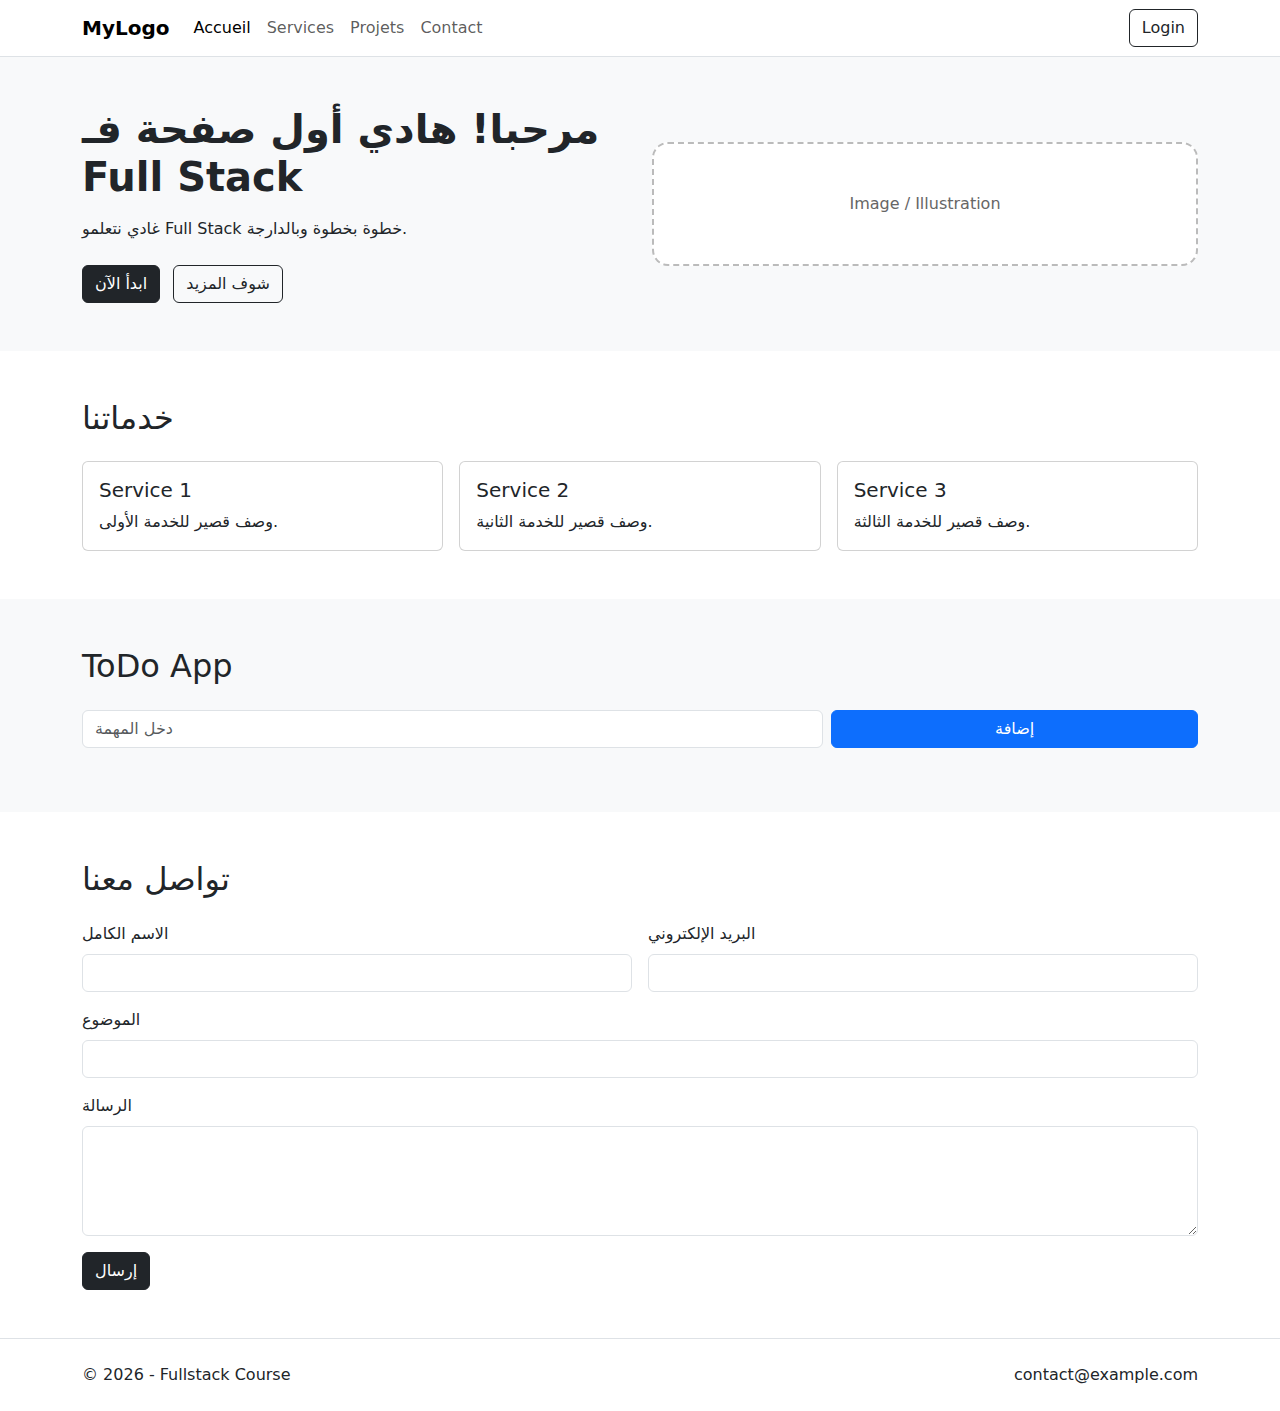
<file: index.html>
<!DOCTYPE html>
<html lang="fr">
<head>
  <meta charset="UTF-8" />
  <meta name="viewport" content="width=device-width, initial-scale=1.0" />
  <title>Fullstack Course</title>

  <!-- Bootstrap 5 -->
  <link href="https://cdn.jsdelivr.net/npm/bootstrap@5.3.2/dist/css/bootstrap.min.css" rel="stylesheet">

  <!-- Custom CSS -->
  <link rel="stylesheet" href="css/style.css" />
</head>

<body>

  <!-- NAVBAR -->
  <nav class="navbar navbar-expand-lg navbar-light bg-white border-bottom sticky-top">
    <div class="container">
      <a class="navbar-brand fw-bold" href="#">MyLogo</a>

      <button class="navbar-toggler" type="button" data-bs-toggle="collapse" data-bs-target="#mainNavbar">
        <span class="navbar-toggler-icon"></span>
      </button>

      <div class="collapse navbar-collapse" id="mainNavbar">
        <ul class="navbar-nav me-auto mb-2 mb-lg-0">
          <li class="nav-item"><a class="nav-link active" href="#">Accueil</a></li>
          <li class="nav-item"><a class="nav-link" href="#">Services</a></li>
          <li class="nav-item"><a class="nav-link" href="#">Projets</a></li>
          <li class="nav-item"><a class="nav-link" href="#">Contact</a></li>
        </ul>

        <a href="#" class="btn btn-outline-dark">Login</a>
      </div>
    </div>
  </nav>

  <!-- HERO -->
  <section class="py-5 bg-light">
    <div class="container">
      <div class="row align-items-center g-4">
        <div class="col-md-6">
          <h1 class="fw-bold mb-3">مرحبا! هادي أول صفحة فـ Full Stack</h1>
          <p class="mb-4">غادي نتعلمو Full Stack خطوة بخطوة وبالدارجة.</p>

          <a href="#" id="startBtn" class="btn btn-dark me-2">ابدأ الآن</a>
          <a href="#" class="btn btn-outline-dark">شوف المزيد</a>
        </div>

        <div class="col-md-6">
          <div class="hero-box rounded-4 p-5 text-center">
            Image / Illustration
          </div>
        </div>
      </div>
    </div>
  </section>

  <!-- SERVICES -->
  <section class="py-5">
    <div class="container">
      <h2 class="mb-4">خدماتنا</h2>

      <div class="row g-3">
        <div class="col-md-4">
          <div class="card h-100">
            <div class="card-body">
              <h5 class="card-title">Service 1</h5>
              <p class="card-text">وصف قصير للخدمة الأولى.</p>
            </div>
          </div>
        </div>

        <div class="col-md-4">
          <div class="card h-100">
            <div class="card-body">
              <h5 class="card-title">Service 2</h5>
              <p class="card-text">وصف قصير للخدمة الثانية.</p>
            </div>
          </div>
        </div>

        <div class="col-md-4">
          <div class="card h-100">
            <div class="card-body">
              <h5 class="card-title">Service 3</h5>
              <p class="card-text">وصف قصير للخدمة الثالثة.</p>
            </div>
          </div>
        </div>
      </div>
    </div>
  </section>

  <!-- TODO APP -->
  <section class="py-5 bg-light">
    <div class="container">
      <h2 class="mb-4">ToDo App</h2>

      <div class="row g-2 mb-3">
        <div class="col-md-8">
          <input type="text" id="taskInput" class="form-control" placeholder="دخل المهمة">
        </div>
        <div class="col-md-4">
          <button id="addTaskBtn" class="btn btn-primary w-100">إضافة</button>
        </div>
      </div>

      <ul id="taskList" class="list-group"></ul>
    </div>
  </section>

  <!-- CONTACT -->
  <section class="py-5">
    <div class="container">
      <h2 class="mb-4">تواصل معنا</h2>

      <form id="contactForm" class="row g-3">
        <div class="col-md-6">
          <label class="form-label">الاسم الكامل</label>
          <input type="text" class="form-control" required>
        </div>

        <div class="col-md-6">
          <label class="form-label">البريد الإلكتروني</label>
          <input type="email" class="form-control" required>
        </div>

        <div class="col-12">
          <label class="form-label">الموضوع</label>
          <input type="text" class="form-control" required>
        </div>

        <div class="col-12">
          <label class="form-label">الرسالة</label>
          <textarea class="form-control" rows="4" required></textarea>
        </div>

        <div class="col-12">
          <button class="btn btn-dark" type="submit">إرسال</button>
        </div>
      </form>
    </div>
  </section>

  <!-- FOOTER -->
  <footer class="py-4 border-top">
    <div class="container d-flex flex-wrap justify-content-between">
      <span>© 2026 - Fullstack Course</span>
      <span>contact@example.com</span>
    </div>
  </footer>

  <!-- Bootstrap JS -->
  <script src="https://cdn.jsdelivr.net/npm/bootstrap@5.3.2/dist/js/bootstrap.bundle.min.js"></script>

  <!-- Custom JS -->
  <script src="js/main.js"></script>
</body>
</html>
</file>
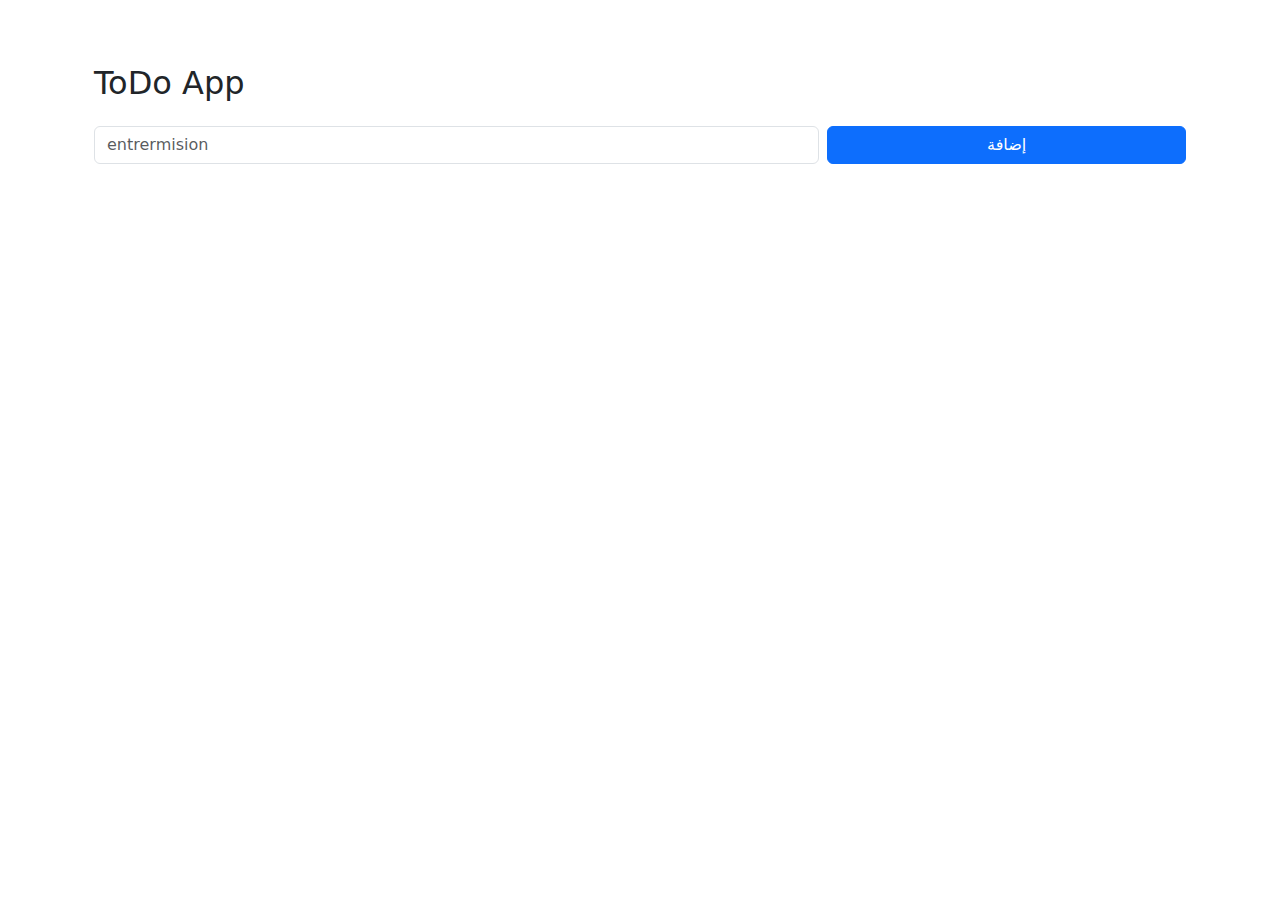
<file: 1-todo.html>
<!DOCTYPE html>
<html>
<head>
  <title>Bootstrap Example</title>
  <meta name="viewport" content="width=device-width, initial-scale=1">
  <link href="https://cdn.jsdelivr.net/npm/bootstrap@5.3.3/dist/css/bootstrap.min.css" rel="stylesheet">
  <script src="https://cdn.jsdelivr.net/npm/bootstrap@5.3.3/dist/js/bootstrap.bundle.min.js"></script>
</head>
<body>

<div class="container mt-3">
 <section class="py-5">
  <div class="container">

    <h2 class="mb-4">ToDo App</h2>

    <div class="row g-2 mb-3">
      <div class="col-md-8">
        <input type="text" id="inputmission" class="form-control" placeholder="entrermision">
      </div>
      <div class="col-md-4">
        <button id="btnsubmit" class="btn btn-primary w-100">إضافة</button>
      </div>
    </div>

    <ul id="listmission" class="list-group">
      <!-- tasks here -->
    </ul>

  </div>
</section>

</div>
<script>
const inputmission = document.getElementById("inputmission");
const btnsubmit = document.getElementById("btnsubmit");
const listmission = document.getElementById("listmission");

let tasks = []; // array ديال المهام
if (localStorage.getItem("tasks")) {
  tasks = JSON.parse(localStorage.getItem("tasks"));
  renderTasks();
}

btnsubmit.addEventListener("click", function () {
  const taskText = inputmission.value;

  if (taskText === "") {
    alert("دخل شي مهمة");
    return;
  }

  // نضيف المهمة للـ array
  tasks.push(taskText);

  // نعرضهم
  renderTasks();

  // نفرغ input
  inputmission.value = "";
});

function renderTasks() {
  listmission.innerHTML = "";

  tasks.forEach(function (task, index) {
    const li = document.createElement("li");
    li.className = "list-group-item d-flex justify-content-between align-items-center";
    li.innerHTML = `
      ${task}
      <button class="btn btn-sm btn-danger" onclick="deleteTask(${index})">حذف</button>
    `;
    listmission.appendChild(li);
  });
   localStorage.setItem("tasks", JSON.stringify(tasks));
}

function deleteTask(index) {
  tasks.splice(index, 1);
  renderTasks();
}
localStorage.setItem("test", "salam");
console.log(localStorage.getItem("test"));
</script>
</body>
</html>
</file>
<file: css/style.css>
.hero-box{
  border: 2px dashed #bbb;
  background: #fff;
  color: #666;
}
</file>
